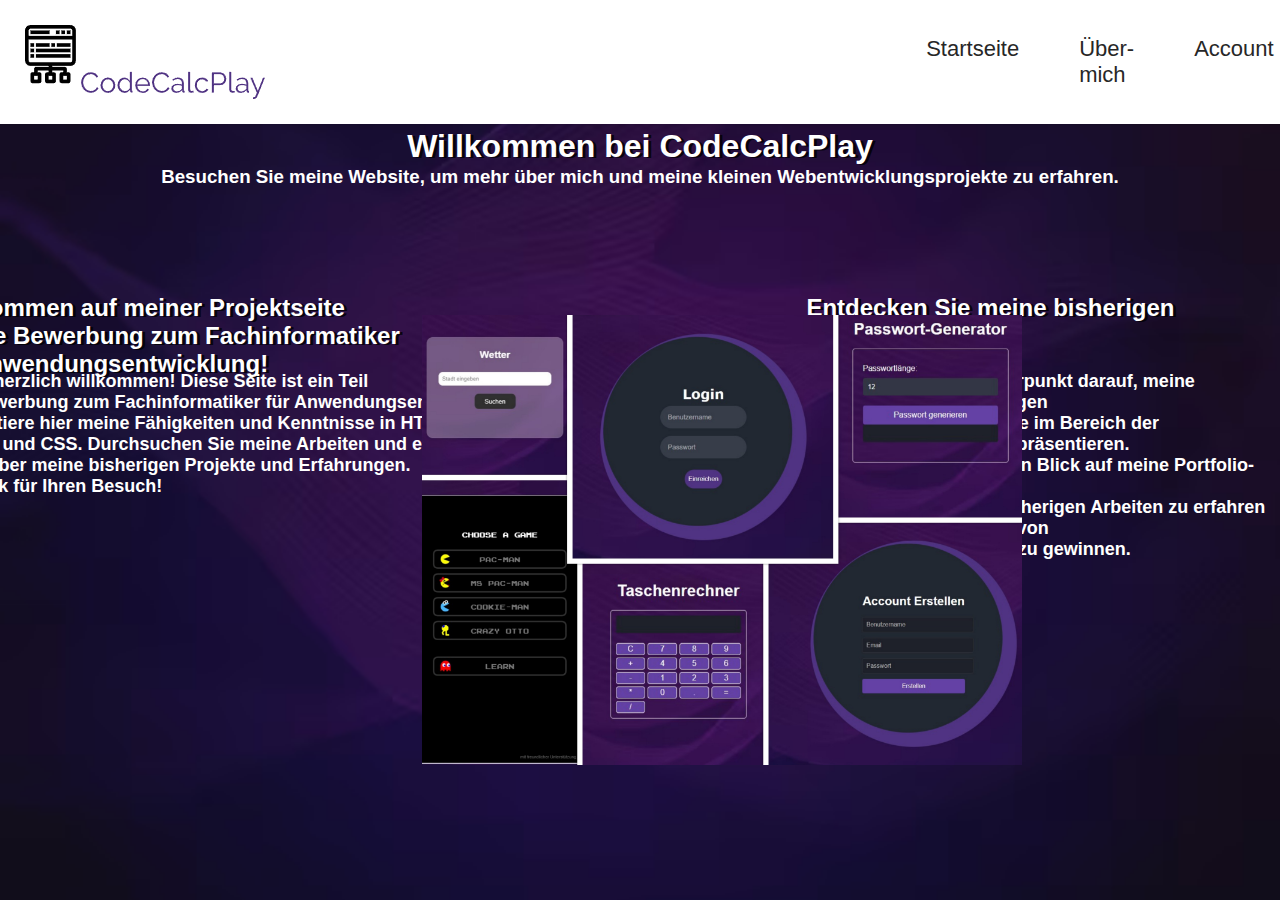
<file: index.html>
<!DOCTYPE html>
<html lang="en">
<head>
 <meta charset="UTF-8">
 <meta name="viewport" content="width=device-width, initial-scale=1.0">
 <title>Startseite</title>
 <link rel="stylesheet" href="styles.css">
 <link rel="stylesheet" href="index.css">
</head>
<body> 
    <h1 style="margin-top: 10%;" class="text-container">
        Willkommen bei CodeCalcPlay
    </h1>
    <h2 style="margin-top: 23%;" class="left-container">
        <p>
        Willkommen auf meiner Projektseite <br>
        für die Bewerbung zum Fachinformatiker <br>
        für Anwendungsentwicklung! <br>
        </p>
    </h2>
    <h3 style="margin-top: 13%;" class="top-container">
        Besuchen Sie meine Website, um mehr über mich und meine kleinen Webentwicklungsprojekte zu erfahren.
    </h3>
    <h4 style="margin-top: 29%;" class="left-container2">
        <p>
        Hallo und herzlich willkommen! Diese Seite ist ein Teil <br>
        meiner Bewerbung zum Fachinformatiker für Anwendungsentwicklung. <br>
        Ich präsentiere hier meine Fähigkeiten und Kenntnisse in HTML, <br> 
        JavaScript und CSS. Durchsuchen Sie meine Arbeiten und erfahren <br>
        Sie mehr über meine bisherigen Projekte und Erfahrungen. <br>

        Vielen Dank für Ihren Besuch!
        </p>
    </h4>
    <h5 style="margin-top: 23%;" class="right-container">
        <p>
        Entdecken Sie meine bisherigen Erfahrungen und  <br>
        privaten Projekte
        </p>
    </h5>
    <h6 style="margin-top: 29%;" class="right-container2">
        <p>
        Hier liegt der Schwerpunkt darauf, meine bisherigen Erfahrungen <br>
        und privaten Projekte im Bereich der Webentwicklung zu präsentieren. <br>
        Ich lade Sie ein, einen Blick auf meine Portfolio-Seite zu werfen, um <br>
        mehr über meine bisherigen Arbeiten zu erfahren und einen Eindruck von <br>
        meinen Fähigkeiten zu gewinnen. 
        </p>
    </h6>
    <img class="body-image" src="collage (2).jpg">
    <header class="top-header">    
        <nav class="navigation_bar">
        <div class="nav_logo"></div>
        <img src="logo.png" class="nav_logo logo_top_left">
        <a href="#" class="toggle-button">
            <span class="bar"></span>
            <span class="bar"></span>
            <span class="bar"></span>
        </a>
        <div class="list-container">
            <ul>
                <li><a href="index.html">Startseite</a></li>
                <li><a href="#">Über-mich</a>
                    <ul>
                        <li><a href="bildungsweg.html">Bildungsweg</a></li>
                        <li><a href="erfahrungen.html">Erfahrungen</a></li>
                    </ul>
                </li>
                <li><a href="#">Account</a>
                    <ul>
                        <li><a href="account-erstellen.html">Account-Erstellen</a></li>
                        <li><a href="login.html">Login</a></li>
                    </ul>
                </li>
                <li><a href="#">Tools</a>
                    <ul>
                        <li><a href="passowort-generator.html">Passwort-Generator</a></li>
                        <li><a href="taschenrechner.html">Taschenrechner</a></li>
                    </ul>
                </li>
                <li><a href="#">Extras</a>
                    <ul>
                        <li><a href="mini-game.html">Mini-Game</a></li>
                        <li><a href="wetter.html">Wetter</a></li>
                        <li><a href="krypto.html">Krypto Kurse</a></li>
                        <li><a href="impressum.html">Impressum</a></li>
                    </ul>
                </li>
            </ul>
        </div>
    </nav>        
    </header>
</body>
</html>
</file>
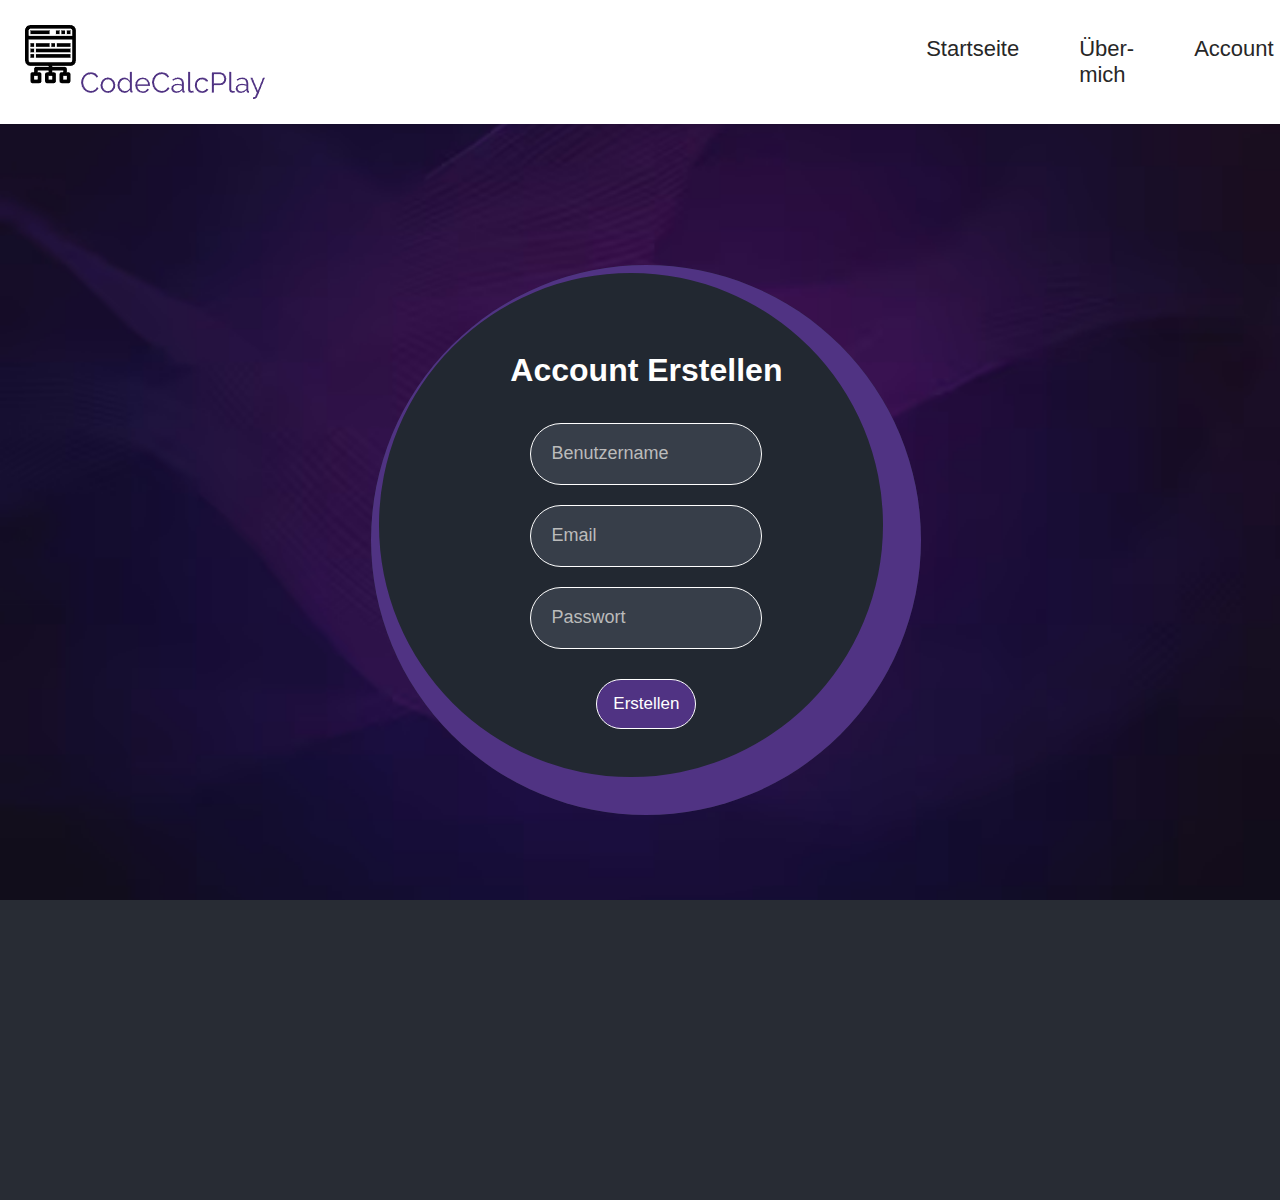
<file: account-erstellen.html>
<!DOCTYPE html>
<html lang="en">
<head>
    <meta charset="UTF-8">
    <meta name="viewport" content="width=device-width, initial-scale=1.0">
    <title>Account-Erstellen</title>
    <link rel="stylesheet" href="styles.css">
    <link rel="stylesheet" href="account-erstellen.css">
    <script type="text/javascript" src="script.js" defer></script>
</head>
<body>
    <header class="top-header">    
        <nav class="navigation_bar">
        <div class="nav_logo"></div>
        <img src="logo.png" class="nav_logo logo_top_left">
        <a href="#" class="toggle-button">
            <span class="bar"></span>
            <span class="bar"></span>
            <span class="bar"></span>
        </a>
        <div class="list-container">
            <ul>
                <li><a href="index.html">Startseite</a></li>
                <li><a href="#">Über-mich</a>
                    <ul>
                      <li><a href="bildungsweg.html">Bildungsweg</a></li>
                      <li><a href="erfahrungen.html">Erfahrungen</a></li>
                    </ul>
                </li>
                <li><a href="#">Account</a>
                    <ul>
                        <li><a href="account-erstellen.html">Account-Erstellen</a></li>
                        <li><a href="login.html">Login</a></li>
                    </ul>
                </li>
                <li><a href="#">Tools</a>
                  <ul>
                      <li><a href="passowort-generator.html">Passwort-Generator</a></li>
                      <li><a href="taschenrechner.html">Taschenrechner</a></li>
                  </ul>
              </li>
                <li><a href="#">Extras</a>
                  <ul>
                      <li><a href="mini-game.html">Mini-Game</a></li>
                      <li><a href="wetter.html">Wetter</a></li>
                      <li><a href="krypto.html">Krypto Kurse</a></li>
                      <li><a href="impressum.html">Impressum</a></li>
                  </ul>
              </li>
            </ul>
        </div>
    </nav>        
    </header>
    <form>
        <div class="input_container" style="text-align: center;"> 
          <h1>Account Erstellen</h1>
          <ul>
                <li><input type="text" class="textbox" placeholder="Benutzername"/></li>
                <li><input type="text" class="textbox" placeholder="Email"/></li>
                <li><input type="password" class="textbox" placeholder="Passwort"/></li>
                <li><button>Erstellen</button> </li>
          </ul>
        </div>
    </form> 
</body>
</html>
</file>
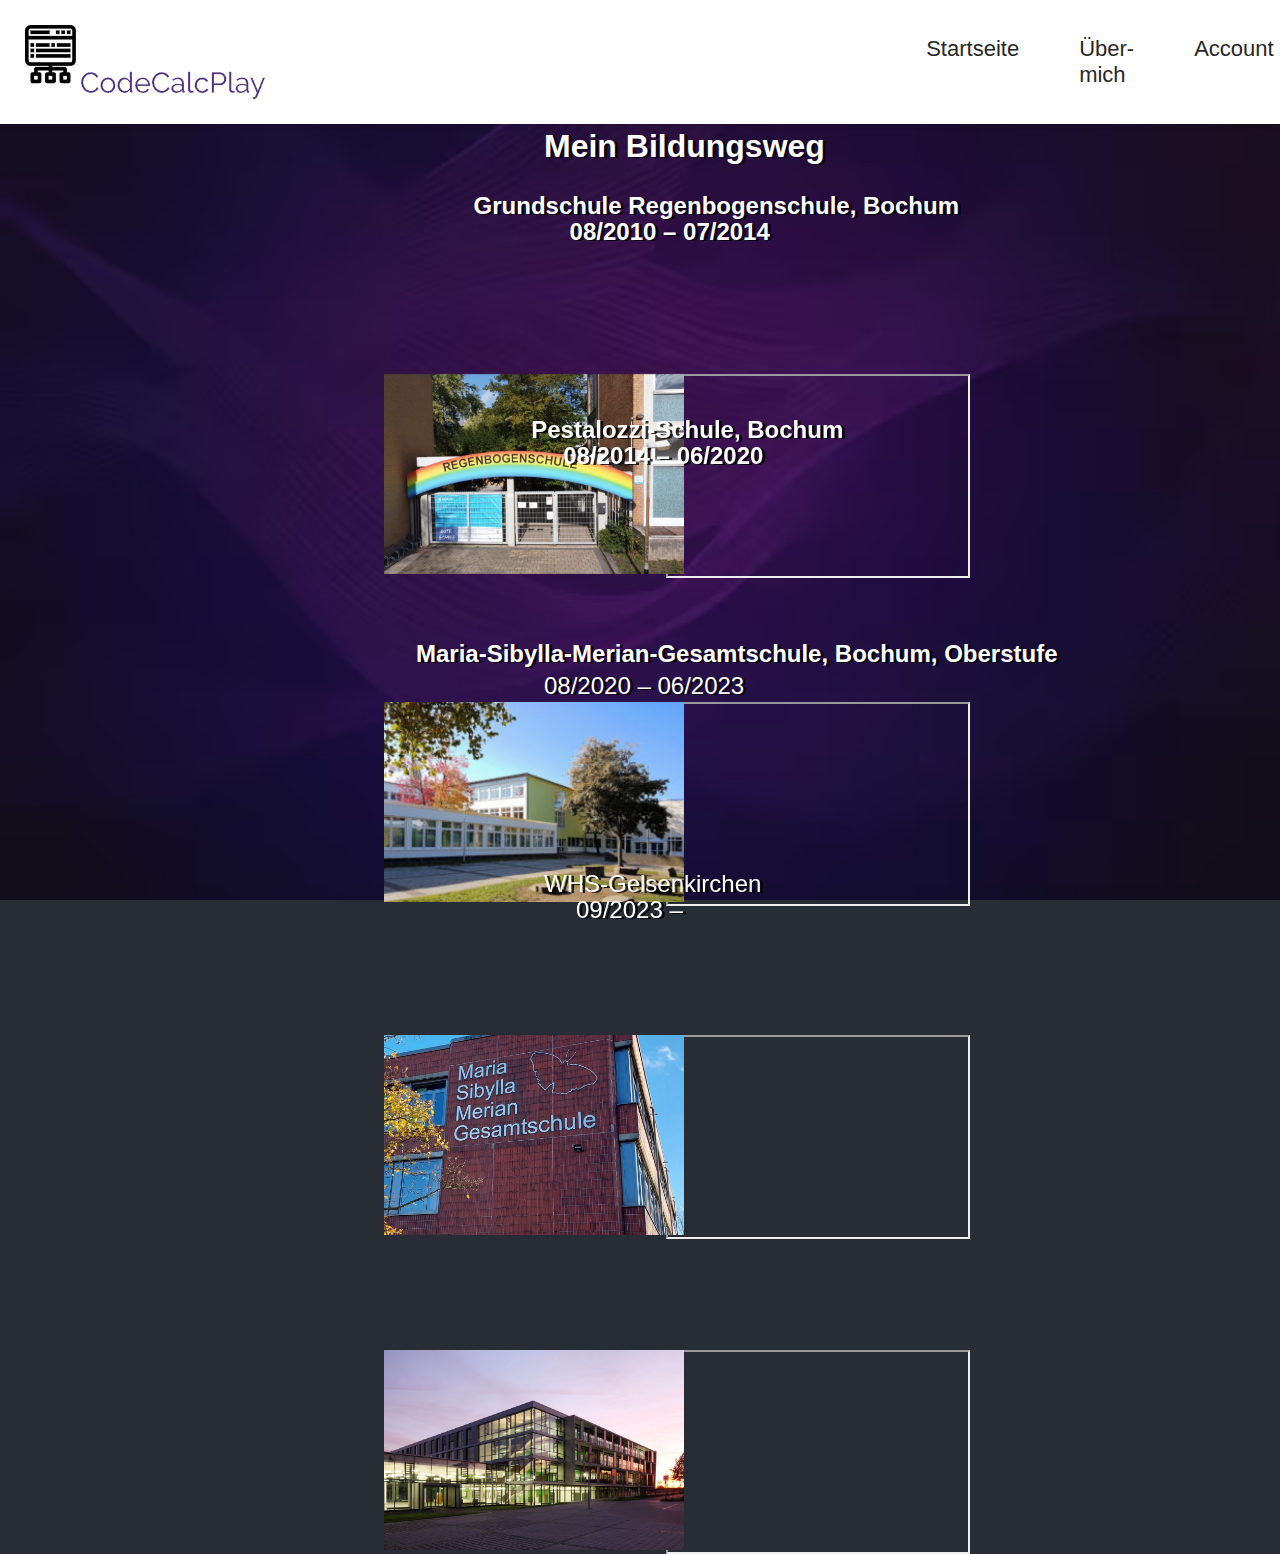
<file: bildungsweg.html>
<!DOCTYPE html>
<html lang="en">
<head>
 <meta charset="UTF-8">
 <meta name="viewport" content="width=device-width, initial-scale=1.0">
 <title>Bildungsweg</title>
 <link rel="stylesheet" href="styles.css">
 <link rel="stylesheet" href="bildungsweg.css">
</head>
<body>
    <h1 style="margin-top: 10%;" class="text-container">
        Mein Bildungsweg
    </h1>
    <h2 style="margin-top: 15%;" class="text-container2">
        Grundschule Regenbogenschule, Bochum
    </h2>
    <h3 style="margin-top: 17%;" class="text-container3">
        08/2010 – 07/2014 
    </h3>
    <iframe class="iframe"
    height="200"
    width="300"
    src="https://www.google.com/maps/embed?pb=!1m18!1m12!1m3!1d2486.236614395568!2d7.140528876897184!3d51.453812014616396!2m3!1f0!2f0!3f0!3m2!1i1024!2i768!4f13.1!3m3!1m2!1s0x47b8de105c78e3c1%3A0x7874953c44a1b5c4!2sRegenbogenschule%20-%20St%C3%A4dtische%20Gemeinschaftsgrundschule!5e0!3m2!1sde!2sde!4v1713867579046!5m2!1sde!2sde">
    </iframe>
    <img class="body-image" src="DJI_0017-Kopie-min-1-1024x576.jpeg">
    <h4 style="margin-top: 32.5%;" class="text-container4">
        Pestalozzi-Schule, Bochum
    </h4>
    <h5 style="margin-top: 34.5%;" class="text-container5">
        08/2014 – 06/2020
    </h5>
    <iframe class="iframe2"
    height="200"
    width="300"
    src="https://www.google.com/maps/embed?pb=!1m18!1m12!1m3!1d2484.952460293763!2d7.1470478768983305!3d51.477386912895064!2m3!1f0!2f0!3f0!3m2!1i1024!2i768!4f13.1!3m3!1m2!1s0x47b8e0bae697e1e5%3A0x5ff048647c0b6e6c!2sPestalozzi-Schule!5e0!3m2!1sde!2sde!4v1713869250079!5m2!1sde!2sde">
    </iframe>
    <img class="body-image2" src="Schulhof_Nord-300x193.jpg">
    <h6 style="margin-top: 50%;" class="text-container6">
        Maria-Sibylla-Merian-Gesamtschule, Bochum, Oberstufe
    </h6>
    <h7 style="margin-top: 52.5%;" class="text-container7">
        08/2020 – 06/2023
    </h7>
    <iframe class="iframe3"
    height="200"
    width="300"
    src="https://www.google.com/maps/embed?pb=!1m18!1m12!1m3!1d4970.661025265213!2d7.147336076897963!3d51.47044731340185!2m3!1f0!2f0!3f0!3m2!1i1024!2i768!4f13.1!3m3!1m2!1s0x47b8e0a6a2df2a1f%3A0xa9e735e58a21006d!2sMaria-Sibylla-Merian-Gesamtschule!5e0!3m2!1sde!2sde!4v1713870305637!5m2!1sde!2sde">
    </iframe>
    <img class="body-image3" src="cropped-cropped-20221123_Gebaeude_MSM_Logo_mit_Baum-scaled-2.jpg">
    <h8 style="margin-top: 68%;" class="text-container8">
        WHS-Gelsenkirchen
    </h8>
    <h9 style="margin-top: 70%;" class="text-container9">
        09/2023 –
    </h9>
    <iframe class="iframe4"
    height="200"
    width="300"
    src="https://www.google.com/maps/embed?pb=!1m18!1m12!1m3!1d4959.617868821487!2d7.0263583210284555!3d51.571736085792246!2m3!1f0!2f0!3f0!3m2!1i1024!2i768!4f13.1!3m3!1m2!1s0x47b8ef412198def7%3A0x18736afba1303e4e!2sWestf%C3%A4lische%20Hochschule!5e0!3m2!1sde!2sde!4v1713871591786!5m2!1sde!2sde">
    </iframe>
    <img class="body-image4" src="csm_WH-12-31-WHG_3e9232ea15.jpg">
    <header class="top-header">    
        <nav class="navigation_bar">
        <div class="nav_logo"></div>
        <img src="logo.png" class="nav_logo logo_top_left">
        <a href="#" class="toggle-button">
            <span class="bar"></span>
            <span class="bar"></span>
            <span class="bar"></span>
        </a>
        <div class="list-container">
            <ul>
                <li><a href="index.html">Startseite</a></li>
                <li><a href="#">Über-mich</a>
                    <ul>
                        <li><a href="bildungsweg.html">Bildungsweg</a></li>
                        <li><a href="erfahrungen.html">Erfahrungen</a></li>
                    </ul>
                </li>
                <li><a href="#">Account</a>
                    <ul>
                        <li><a href="account-erstellen.html">Account-Erstellen</a></li>
                        <li><a href="login.html">Login</a></li>
                    </ul>
                </li>
                <li><a href="#">Tools</a>
                    <ul>
                        <li><a href="passowort-generator.html">Passwort-Generator</a></li>
                        <li><a href="taschenrechner.html">Taschenrechner</a></li>
                    </ul>
                </li>
                <li><a href="#">Extras</a>
                    <ul>
                        <li><a href="mini-game.html">Mini-Game</a></li>
                        <li><a href="wetter.html">Wetter</a></li>
                        <li><a href="krypto.html">Krypto Kurse</a></li>
                        <li><a href="impressum.html">Impressum</a></li>
                    </ul>
                </li>
            </ul>
        </div>
    </nav>        
    </header>
</body>
</html>
</file>
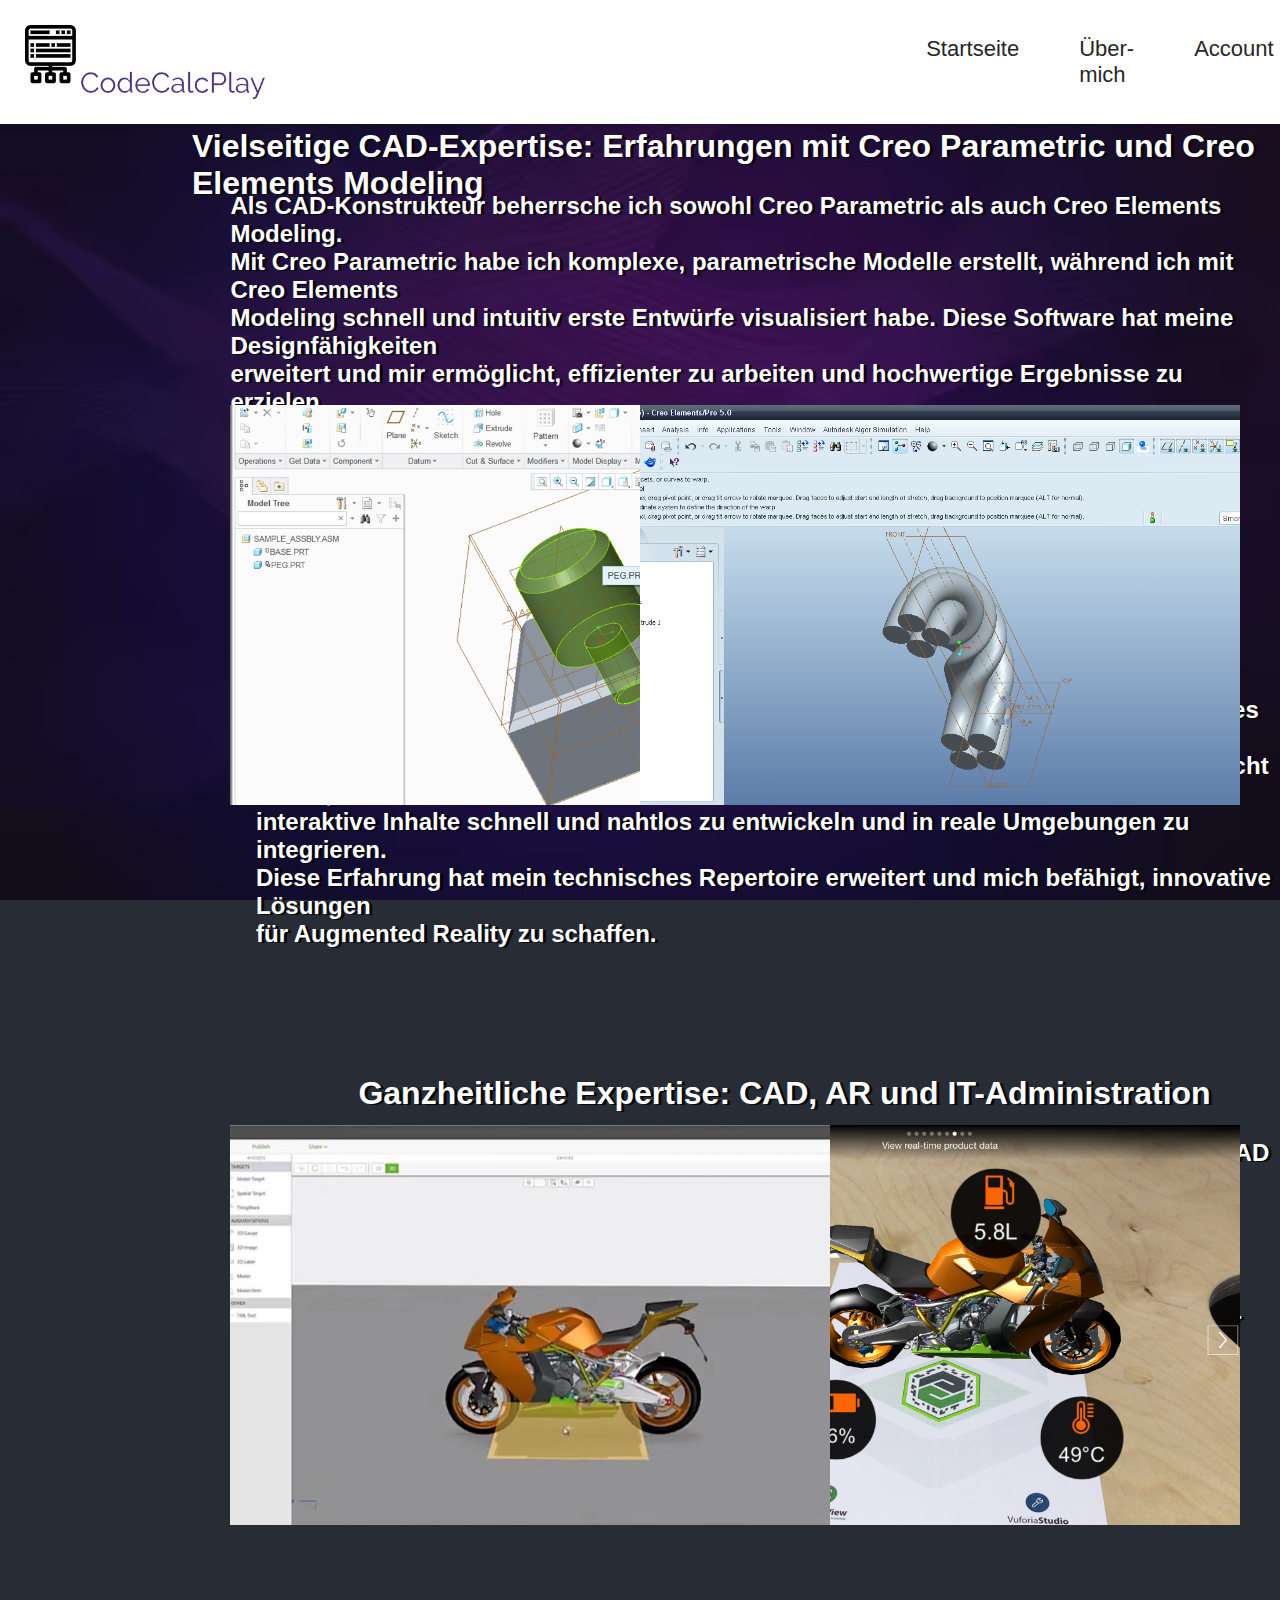
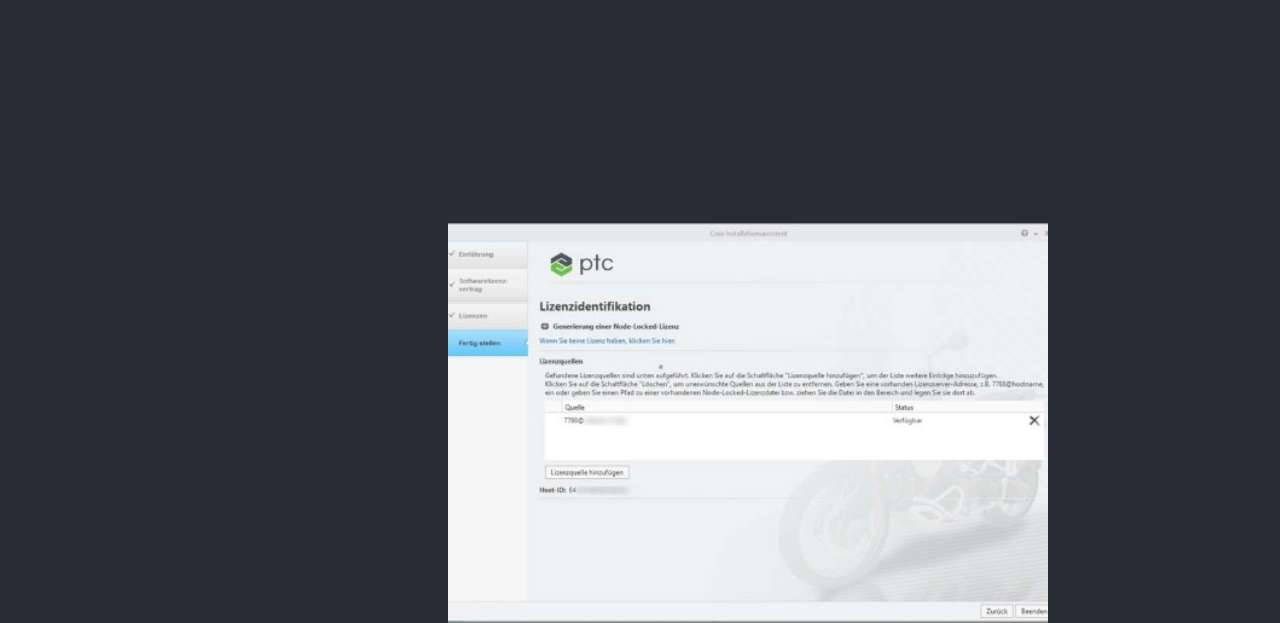
<file: erfahrungen.html>
<!DOCTYPE html>
<html lang="en">
<head>
 <meta charset="UTF-8">
 <meta name="viewport" content="width=device-width, initial-scale=1.0">
 <title>Erfahrungen</title>
 <link rel="stylesheet" href="styles.css">
 <link rel="stylesheet" href="erfahrungen.css">
</head>
<body>
    <h1 style="margin-top: 10%;" class="text-container">
        Vielseitige CAD-Expertise: Erfahrungen mit Creo Parametric und Creo Elements Modeling
    </h1>
    <h2 style="margin-top: 15%;" class="text-container2">
        <p>
        Als CAD-Konstrukteur beherrsche ich sowohl Creo Parametric als auch Creo Elements Modeling. <br>
        Mit Creo Parametric habe ich komplexe, parametrische Modelle erstellt, während ich mit Creo Elements <br>
        Modeling schnell und intuitiv erste Entwürfe visualisiert habe. Diese Software hat meine Designfähigkeiten <br>
        erweitert und mir ermöglicht, effizienter zu arbeiten und hochwertige Ergebnisse zu erzielen. <br>
        </p>
    </h2>
    <h3 style="margin-top: 45%;" class="text-container3">
        AR-Entwicklung leicht gemacht: Erfahrungen mit Vuforia Studio
    </h3>
    <h4 style="margin-top: 50%;" class="text-container4">
        <p>
        Zusätzlich zu meinen CAD-Fähigkeiten habe ich auch Erfahrung mit Vuforia Studio gesammelt. <br>
        Mit dieser Plattform kann ich durch Drag-and-Drop-Programmierung und gelegentliches JavaScript <br>
        beeindruckende AR-Anwendungen erstellen. Die intuitive Benutzeroberfläche ermöglicht es mir, <br>
        interaktive Inhalte schnell und nahtlos zu entwickeln und in reale Umgebungen zu integrieren. <br>
        Diese Erfahrung hat mein technisches Repertoire erweitert und mich befähigt, innovative Lösungen <br>
        für Augmented Reality zu schaffen.
        </p>
    </h4>
    <h5 style="margin-top: 84%;" class="text-container5">
        Ganzheitliche Expertise: CAD, AR und IT-Administration
    </h5>
    <h6 style="margin-top: 89%;" class="text-container6">
        <p>
        Durch meine Einbindung in diverse Projekte konnte ich nicht nur meine Kenntnisse in CAD und AR vertiefen, <br>
        sondern auch mein Wissen in JavaScript, Java und HTML erweitern. Zudem habe ich Aufgaben aus dem Bereich <br>
        des Fachinformatikers für Systemintegration übernommen, wie beispielsweise Lizenzaustausche und andere <br>
        Administrationsaufgaben. Diese Erfahrungen haben meine Fähigkeiten erweitert und mir ermöglicht, komplexe <br>
        IT-Herausforderungen erfolgreich zu bewältigen.
        </p>
    </h6>
    <img class="body-image4" src="thingworx-thingmark-screenshot.jpg">
    <img class="body-image3" src="Screenshot 2024-04-23 181944.jpg">
    <img class="body-image" src="Creo_Fig1.png">
    <img class="body-image2" src="original.png">
    <img class="body-image5" src="Screenshot 2024-04-23 182513.jpg">
    <header class="top-header">    
        <nav class="navigation_bar">
        <div class="nav_logo"></div>
        <img src="logo.png" class="nav_logo logo_top_left">
        <a href="#" class="toggle-button">
            <span class="bar"></span>
            <span class="bar"></span>
            <span class="bar"></span>
        </a>
        <div class="list-container">
            <ul>
                <li><a href="index.html">Startseite</a></li>
                <li><a href="#">Über-mich</a>
                    <ul>
                        <li><a href="bildungsweg.html">Bildungsweg</a></li>
                        <li><a href="erfahrungen.html">Erfahrungen</a></li>
                    </ul>
                </li>
                <li><a href="#">Account</a>
                    <ul>
                        <li><a href="account-erstellen.html">Account-Erstellen</a></li>
                        <li><a href="login.html">Login</a></li>
                    </ul>
                </li>
                <li><a href="#">Tools</a>
                    <ul>
                        <li><a href="passowort-generator.html">Passwort-Generator</a></li>
                        <li><a href="taschenrechner.html">Taschenrechner</a></li>
                    </ul>
                </li>
                <li><a href="#">Extras</a>
                    <ul>
                        <li><a href="mini-game.html">Mini-Game</a></li>
                        <li><a href="wetter.html">Wetter</a></li>
                        <li><a href="krypto.html">Krypto Kurse</a></li>
                        <li><a href="impressum.html">Impressum</a></li>
                    </ul>
                </li>
            </ul>
        </div>
    </nav>        
    </header>
</body>
</html>
</file>
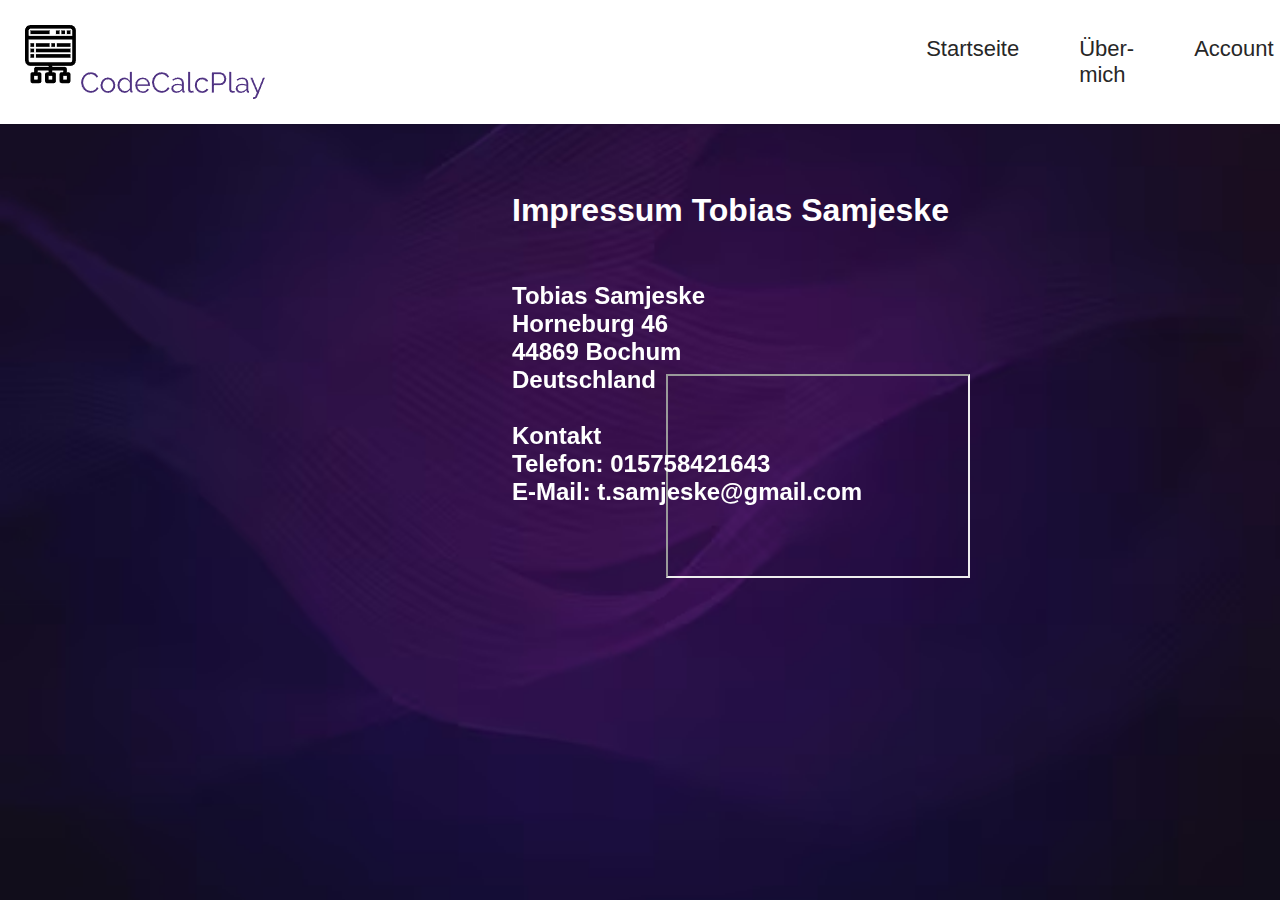
<file: impressum.html>
<!DOCTYPE html>
<html lang="en">
<head>
    <meta charset="UTF-8">
    <meta name="viewport" content="width=device-width, initial-scale=1.0">
    <title>Impressum</title>
    <link rel="stylesheet" href="styles.css">
    <link rel="stylesheet" href="impressum.css">
</head>
<body>
    <iframe class="iframe"
    height="200"
    width="300"
    src="https://www.google.com/maps/embed?pb=!1m18!1m12!1m3!1d2486.0392107527205!2d7.147527176897394!3d51.45743651435172!2m3!1f0!2f0!3f0!3m2!1i1024!2i768!4f13.1!3m3!1m2!1s0x47b8de199f5ec265%3A0xba191610ecb8f05f!2sHorneburg%2046%2C%2044869%20Bochum!5e0!3m2!1sde!2sde!4v1713805827033!5m2!1sde!2sde">
    </iframe>
    <h1 style="margin-top: 15%;" class="title">
        Impressum Tobias Samjeske
    </h1>
    <h2 style="margin-top: 22%;" class="title2">
        <p>
            Tobias Samjeske <br>
            Horneburg 46 <br>
            44869 Bochum <br>
            Deutschland <br>
        </p>
    </h2>
    <h3 style="margin-top: 33%;" class="title3">
        <p>
            Kontakt <br>
            Telefon: 015758421643 <br>
            E-Mail: t.samjeske@gmail.com <br>
        </p>
    </h3>
    <header class="top-header">    
        <nav class="navigation_bar">
        <div class="nav_logo"></div>
        <img src="logo.png" class="nav_logo logo_top_left">
        <a href="#" class="toggle-button">
            <span class="bar"></span>
            <span class="bar"></span>
            <span class="bar"></span>
        </a>
        <div class="list-container">
            <ul>
                <li><a href="index.html">Startseite</a></li>
                <li><a href="#">Über-mich</a>
                    <ul>
                      <li><a href="bildungsweg.html">Bildungsweg</a></li>
                      <li><a href="erfahrungen.html">Erfahrungen</a></li>
                    </ul>
                </li>
                <li><a href="#">Account</a>
                    <ul>
                        <li><a href="account-erstellen.html">Account-Erstellen</a></li>
                        <li><a href="login.html">Login</a></li>
                    </ul>
                </li>
                <li><a href="#">Tools</a>
                  <ul>
                      <li><a href="passowort-generator.html">Passwort-Generator</a></li>
                      <li><a href="taschenrechner.html">Taschenrechner</a></li>
                  </ul>
              </li>
                <li><a href="#">Extras</a>
                  <ul>
                      <li><a href="mini-game.html">Mini-Game</a></li>
                      <li><a href="wetter.html">Wetter</a></li>
                      <li><a href="krypto.html">Krypto Kurse</a></li>
                      <li><a href="impressum.html">Impressum</a></li>
                  </ul>
              </li>
            </ul>
        </div>
    </nav>        
    </header>
</body>
</html>
</file>
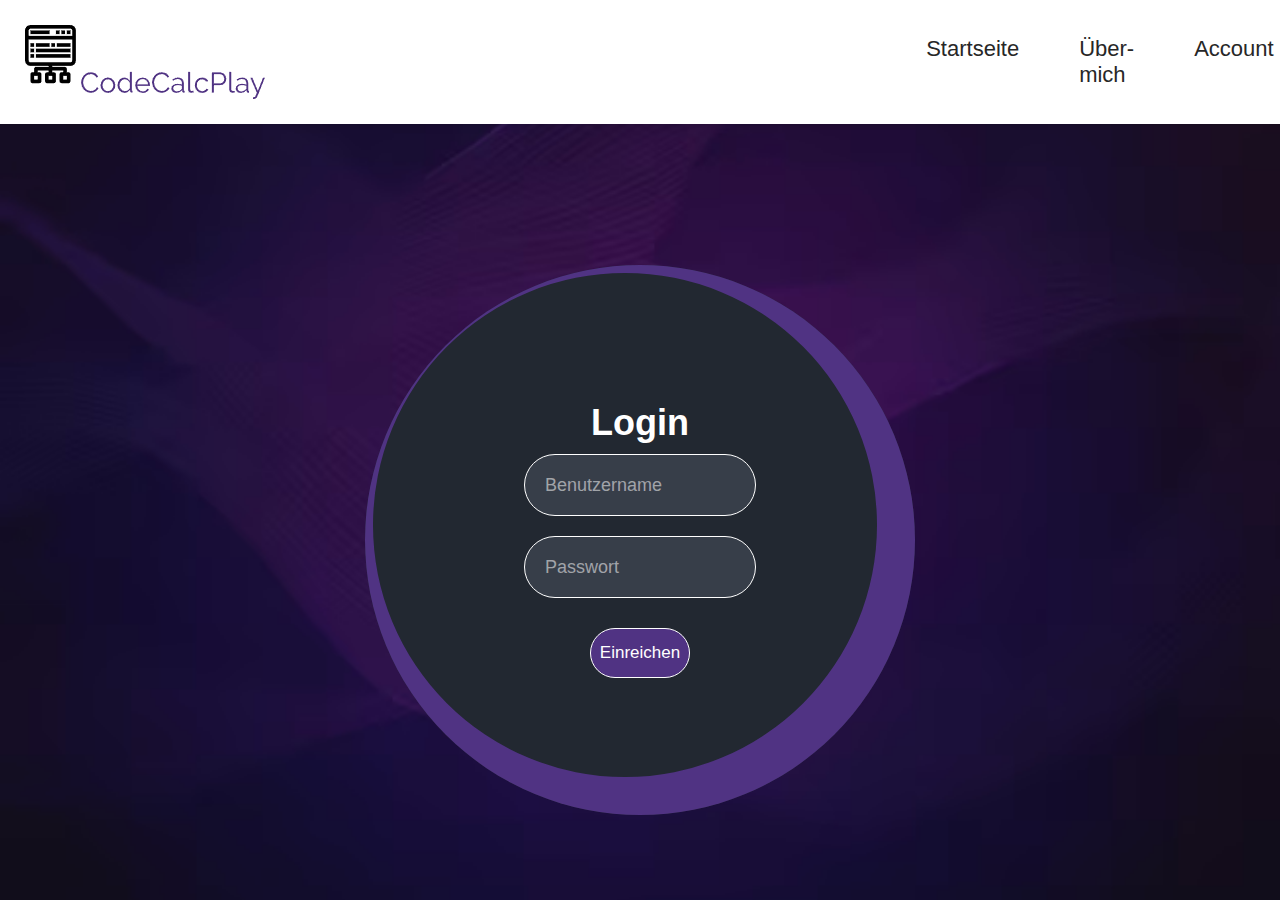
<file: login.html>
<!DOCTYPE html>
<html lang="en">
<head>
    <meta charset="UTF-8">
    <meta name="viewport" content="width=device-width, initial-scale=1.0">
    <title>Login</title>
    <link rel="stylesheet" href="styles_login.css">
    <link rel="stylesheet" href="styles.css">
    <script type="text/javascript" src="script_Login.js" defer></script>
</head>
<body>
    <header class="top-header">    
        <nav class="navigation_bar">
        <div class="nav_logo"></div>
        <img src="logo.png" class="nav_logo logo_top_left">
        <a href="#" class="toggle-button">
            <span class="bar"></span>
            <span class="bar"></span>
            <span class="bar"></span>
        </a>
        <div class="list-container">
            <ul>
                <li><a href="index.html">Startseite</a></li>
                <li><a href="#">Über-mich</a>
                    <ul>
                        <li><a href="bildungsweg.html">Bildungsweg</a></li>
                        <li><a href="erfahrungen.html">Erfahrungen</a></li>
                    </ul>
                </li>
                <li><a href="#">Account</a>
                    <ul>
                        <li><a href="account-erstellen.html">Account-Erstellen</a></li>
                        <li><a href="login.html">Login</a></li>
                    </ul>
                </li>
                <li><a href="#">Tools</a>
                    <ul>
                        <li><a href="passowort-generator.html">Passwort-Generator</a></li>
                        <li><a href="taschenrechner.html">Taschenrechner</a></li>
                    </ul>
                </li>
                <li><a href="#">Extras</a>
                    <ul>
                        <li><a href="mini-game.html">Mini-Game</a></li>
                        <li><a href="wetter.html">Wetter</a></li>
                        <li><a href="krypto.html">Krypto Kurse</a></li>
                        <li><a href="impressum.html">Impressum</a></li>
                    </ul>
                </li>
            </ul>
        </div>
    </nav>        
    </header>
    <form id="form" autocomplete="off">
        <h1>Login</h1>
        <input id="Benutzername_input" type="Benutzername" placeholder="Benutzername" > 
        <input id="password_input" type="password" placeholder="Passwort" >       
        <div id="message-container"></div>
        <button>Einreichen</button>
    </form>
</body>
</html>
</file>
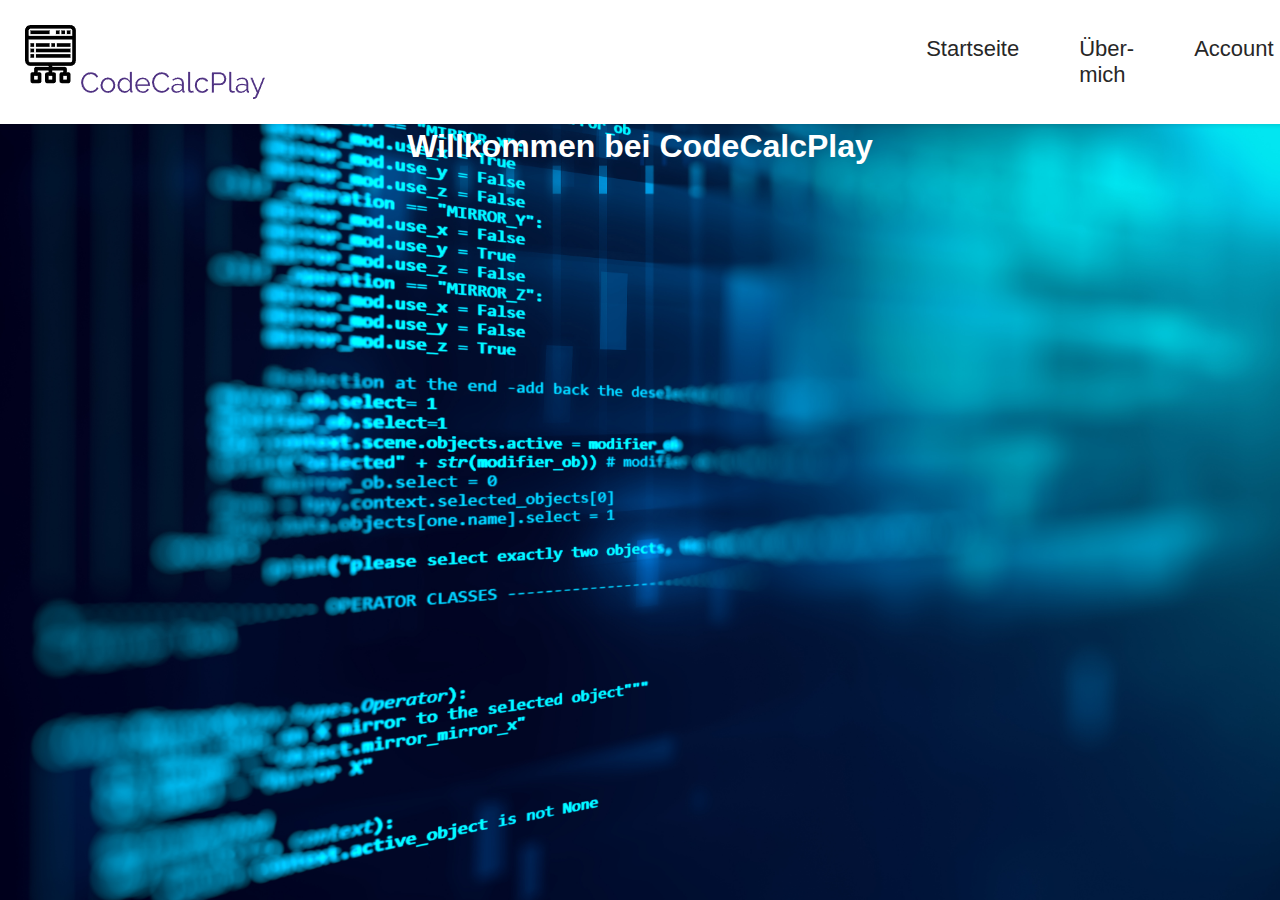
<file: startseite.html>
<!DOCTYPE html>
<html lang="en">
<head>
 <meta charset="UTF-8">
 <meta name="viewport" content="width=device-width, initial-scale=1.0">
 <title>Startseite</title>
 <link rel="stylesheet" href="styles.css">
 <script type="text/javascript" src="script.js" defer></script>
 <style>
    body {
    font-family: 'Arial', sans-serif;
    background-color: #282c34; 
    color: #ffffff; 
    margin: 0;
    display: flex;
    flex-direction: column;
    align-items: center;
    height: 100vh;
    }
    h1 {
    margin-bottom: 20px;
    }
    label {
    display: block;
    margin: 10px 0;
    }
    input[type="number"],
    input[type="text"] {
    padding: 10px;
    margin-bottom: 20px;
    border: none; 
    border-radius: 4px;
    background-color: #333645; 
    color: #ffffff; 
    width: 250px; 
    }
    input[type="text"][readonly] {
    background-color: #1e2129; 
    cursor: not-allowed;
    }
    button {
    padding: 10px 20px;
    background-color: #6441a5;
    border: none;
    border-radius: 4px;
    color: white;
    cursor: pointer;
    font-size: 16px;
    transition: background-color 0.3s ease;
    width: 274px; 
    }
    button:hover {
    background-color: #503383; 
    }   
      .top-header {
      position: absolute;
      top: 0;
      left: 0;
      right: 0;
      background-color: #333645;
    }
    .nav_logo{
    color: #272727;
    }
   .navigation_bar{
        margin-left: -40px !important;
    } 
    .header-image{
    height:100vh;
    width: 100%;
    object-fit: cover;
    }
    .text-container{
    position: absolute;
    }
 </style>
</head>
<body>
    <img class="header-image" src="tech-image.jpg">
    <h1 style="margin-top: 10%;" class="text-container">
        Willkommen bei CodeCalcPlay
    </h1>
    <header class="top-header">    
        <nav class="navigation_bar">
        <div class="nav_logo"></div>
        <img src="logo.png" class="nav_logo logo_top_left">
        <a href="#" class="toggle-button">
            <span class="bar"></span>
            <span class="bar"></span>
            <span class="bar"></span>
        </a>
        <div class="list-container">
            <ul>
                <li><a href="index.html">Startseite</a></li>
                <li><a href="#">Über-mich</a>
                    <ul>
                        <li><a href="bildungsweg.html">Bildungsweg</a></li>
                        <li><a href="erfahrungen.html">Erfahrungen</a></li>
                    </ul>
                </li>
                <li><a href="#">Account</a>
                    <ul>
                        <li><a href="account-erstellen.html">Account-Erstellen</a></li>
                        <li><a href="login.html">Login</a></li>
                    </ul>
                </li>
                <li><a href="#">Tools</a>
                    <ul>
                        <li><a href="passowort-generator.html">Passwort-Generator</a></li>
                        <li><a href="taschenrechner.html">Taschenrechner</a></li>
                    </ul>
                </li>
                <li><a href="#">Extras</a>
                    <ul>
                        <li><a href="mini-game.html">Mini-Game</a></li>
                        <li><a href="wetter.html">Wetter</a></li>
                        <li><a href="krypto.html">Krypto Kurse</a></li>
                        <li><a href="impressum.html">Impressum</a></li>
                    </ul>
                </li>
            </ul>
        </div>
    </nav>        
    </header>
</body>
</html>
</file>
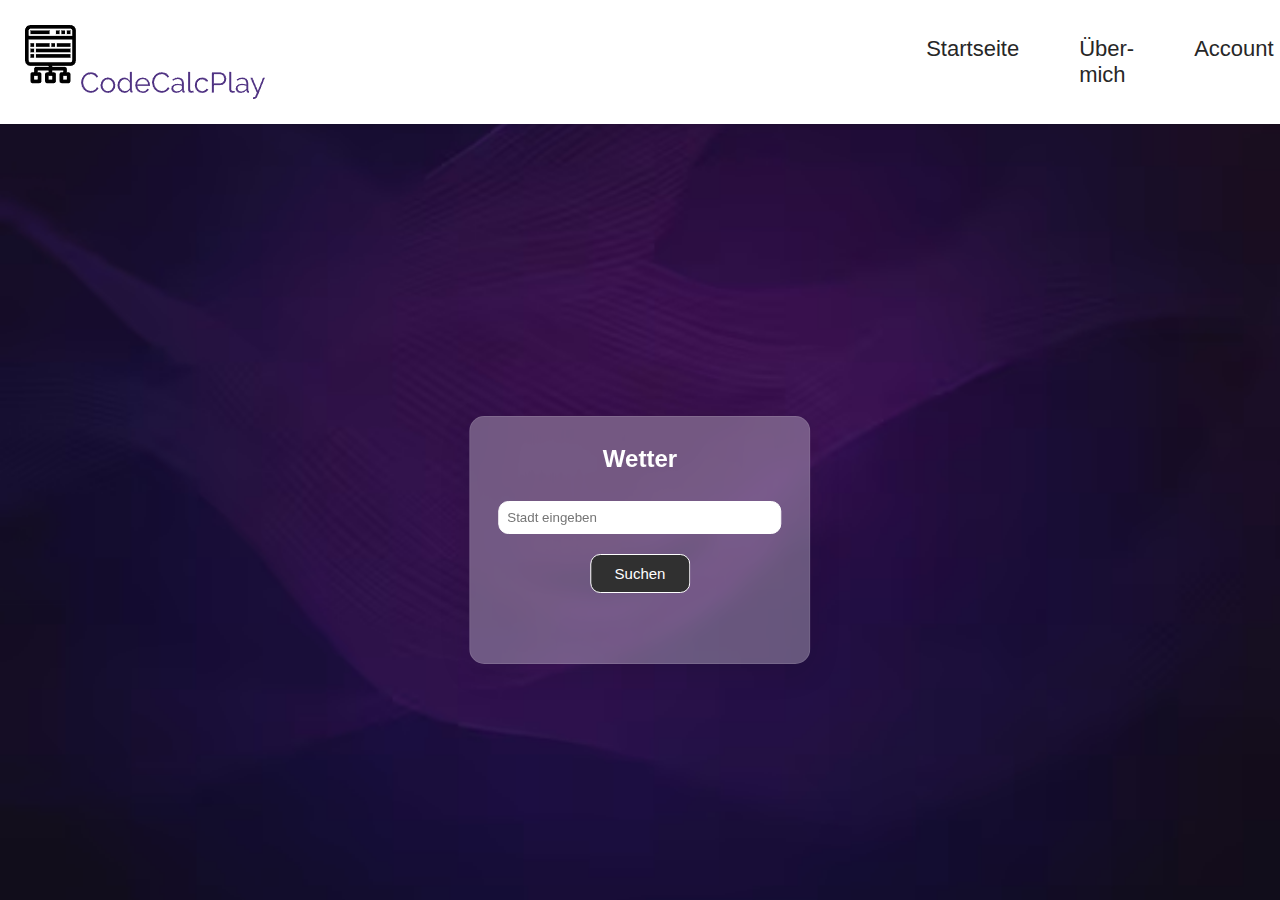
<file: wetter.html>
<!DOCTYPE html>
<html lang="de">
    <style>
.navigation_bar{
        margin-left: -40px !important;
}
body {
margin: 0;
padding: 0;
background-image: url("abstrakte-hintergrunddesignbilder-hintergrundbild-von-ai-generiert_643360-179733.avif");
background-size: cover;
background-position: center;
background-attachment: fixed;
}
    </style>
<head>
    <meta charset="UTF-8">
    <meta http-equiv="X-UA-Compatible" content="IE=edge">
    <meta name="viewport" content="width=device-width, initial-scale=1.0">
    <title>Wetter</title>
    <link rel="stylesheet" href="styles.css">
    <script type="text/javascript" src="script.js" defer></script>
    <link rel="stylesheet" href="https://cdnjs.cloudflare.com/ajax/libs/font-awesome/6.2.0/css/all.min.css">
    <link rel="stylesheet" href="wetter_styles.css">
</head>
<body>
    <nav class="navigation_bar">
        <div class="nav_logo"></div>
        <img src="logo.png" class="nav_logo logo_top_left">
        <a href="#" class="toggle-button">
            <span class="bar"></span>
            <span class="bar"></span>
            <span class="bar"></span>
        </a>
        <div class="list-container">
            <ul>
                <li><a href="index.html">Startseite</a></li>
                <li><a href="#">Über-mich</a>
                    <ul>
                        <li><a href="bildungsweg.html">Bildungsweg</a></li>
                        <li><a href="erfahrungen.html">Erfahrungen</a></li>
                    </ul>
                </li>
                <li><a href="#">Account</a>
                    <ul>
                        <li><a href="account-erstellen.html">Account-Erstellen</a></li>
                        <li><a href="login.html">Login</a></li>
                    </ul>
                </li>
                <li><a href="#">Tools</a>
                    <ul>
                        <li><a href="passowort-generator.html">Passwort-Generator</a></li>
                        <li><a href="taschenrechner.html">Taschenrechner</a></li>
                    </ul>
                </li>
                <li><a href="#">Extras</a>
                    <ul>
                        <li><a href="mini-game.html">Mini-Game</a></li>
                        <li><a href="wetter.html">Wetter</a></li>
                        <li><a href="krypto.html">Krypto Kurse</a></li>
                        <li><a href="impressum.html">Impressum</a></li>
                    </ul>
                </li>
            </ul>
        </div>
    </nav>
    <div id="weather-container">
        <h2>Wetter</h2>
        <input type="text" id="city" placeholder="Stadt eingeben">
        <button onclick="getWeather()">Suchen</button>

        <img id="weather-icon" alt="Weather Icon">

        <div id="temp-div"></div>

        <div id="weather-info"></div>

        <div id="hourly-forecast"></div>
    </div>
    <script src="./wetter_script.js"></script>
</body>
</html>
</file>
<file: styles.css>
*{
    margin: 0;
    padding: 0;
}
html{
    height: 100%;
}
body{
    height: 100%;
    background-color: #282c34;
}
nav{
    min-height: 80px;
    display: flex;
    align-items: center;
    background-color: white;
    box-shadow: 2px 2px 4px rgba(0,0,0,0.11);
}
.nav_logo{
    margin: 20px;
    font-size: 30px;
    font-family: sans-serif;
    font-style: italic;
}
nav ul{
    display: flex;
}
nav ul li{
    height: 100%;
    padding: 30px;
    list-style-type: none;
}
nav ul li:hover{
    border-bottom: 4px solid #503383;
}
nav ul li a{
    color: #272727;
    text-decoration: none;
    font-size: 22px;
    font-family: sans-serif;
}

.toggle-button{
    position: absolute;
    top: 25px;
    right: 25px;
    display: none;
    flex-direction: column;
    justify-content: space-between;
    width: 30px;
    height: 23px;
}

.toggle-button .bar{
    height: 4px;
    width: 100%;
    background-color: #272727;
    border-radius: 100px;
}

@media(max-width:750px){
    .list-container{
        display: none;
        width: 100%;
    }
    .toggle-button{
        display: flex;
    }
    nav{
        flex-direction: column;
        align-items: flex-start;
    }
    .list-container ul{
        flex-direction: column;
        width: 100%;
    }
    .list-container li{
        text-align: center;
    }

    .list-container.active{
        display: flex;
    }
} 
nav ul li ul{
    display: none;
    position: absolute;
    text-align: center;
    background-color: #503383;
    padding: 4px;
    border-radius: 0px 0px 12px 12px;
    transform: translateX(-35%)
}
nav ul li:hover ul{
    display: block;
}
nav ul li ul li a{
    color: white;
    padding: 8px 12px;
    border-radius: 10px;
}
nav ul li ul li a:hover{
    background-color: #6441a5;
}
.logo_top_left{
padding-right:46% !important;
}
</file>
<file: index.css>
body {
    font-family: 'Arial', sans-serif;
    background-color: #282c34; 
    color: #ffffff; 
    margin: 0;
    display: flex;
    flex-direction: column;
    align-items: center;
    height: 100vh;
}
h1 {
    margin-bottom: 20px;
}
label {
    display: block;
    margin: 10px 0;
}
input[type="number"],
input[type="text"] {
    padding: 10px;
    margin-bottom: 20px;
    border: none; 
    border-radius: 4px;
    background-color: #333645; 
    color: #ffffff; 
    width: 250px; 
}
    input[type="text"][readonly] {
    background-color: #1e2129; 
    cursor: not-allowed;
}
button {
    padding: 10px 20px;
    background-color: #6441a5;
    border: none;
    border-radius: 4px;
    color: white;
    cursor: pointer;
    font-size: 16px;
    transition: background-color 0.3s ease;
    width: 274px; 
}
    button:hover {
    background-color: #503383; 
}   
.top-header {
      position: absolute;
      top: 0;
      left: 0;
      right: 0;
      background-color: #333645;
}
.nav_logo{
    color: #272727;
}
.navigation_bar{
        margin-left: -40px !important;
}
.text-container{
    position: absolute;
    font-family: 'Arial', sans-serif;
    text-shadow: 3px 1px rgba(0,0,0,0.8);
}
.left-container{
    position: absolute;
    margin-left: -74%;
    font-size: x-large;
    font-family: 'Arial', sans-serif;
    text-shadow: 3px 1px rgba(0,0,0,0.8);
}
.top-container{
    position: absolute;
    font-family: 'Arial', sans-serif;
}
.left-container2{
    position: absolute;
    margin-left: -67%;
    font-size: large;
    font-family: 'Arial', sans-serif;
}
.right-container{
    position: absolute;
    margin-left: 63%;
    font-size: x-large;
    font-family: 'Arial', sans-serif;
    text-shadow: 3px 1px rgba(0,0,0,0.8);
    
}
.right-container2{
    position: absolute;
    margin-left: 66%;
    font-size: large;
    font-family: 'Arial', sans-serif;
}
.body-image{
    height:450px;
    width: 600px;
    object-fit: cover;
    position: absolute;
    top: 35%;
    left: 33%;
}
body {
  margin: 0;
  padding: 0;
  background-image: url("abstrakte-hintergrunddesignbilder-hintergrundbild-von-ai-generiert_643360-179733.avif");
  background-size: cover;
  background-position: center;
  background-attachment: fixed;
}
</file>
<file: account-erstellen.css>
body {
  font-family: 'Arial', sans-serif;
  background-color: #282c34;
  margin: 0;
  padding: 0;
  display: flex;
  height: 100vh;
} 
form {
  text-align: center !important;
  width: 300px;
  margin-left: 40%;
}
h1 {
  color: #ffffff;
  font-size: 2rem;
  margin-bottom: 1.5rem;
  }
ul {
  list-style: none;
  padding: 0;
  margin: 0;
}
.textbox {
  height: 60px;
  width: 190px;
  margin: 10px;
  padding: 0 20px;

  border: none;
  border-radius: 1000px;
  background-color: #373e49;
  color: white;
  font-size: 18px;
  border: 1px solid;

  transition: 0.3s;
}
::placeholder {
  color: #bbb;
}
.textbox:hover, .textbox:focus {
  border-color: #6441a5;
  outline: none;
  width: 220px;   
  background-color: #414857;   
  }   
.top-header {
  position: absolute;
  top: 0;
  left: 0;
  right: 0;
  background-color: #333645;
}
body {
  padding-top: 300px;
  margin: 0;
  background-image: url("abstrakte-hintergrunddesignbilder-hintergrundbild-von-ai-generiert_643360-179733.avif");
  background-size: cover;
  background-position: center;
  background-attachment: fixed;
}
button {
  height: 50px;
  width: 100px;
  margin-top: 20px;
  background-color: #503383;
  color: white;
  font-size: 17px;
  border: none;
  border-radius: 1000px;
  transition: 0.3s;
  border: 1px solid;
}
button:hover {
  width: 135px;
  border-color: #6441a5; 
}  
.navigation_bar{
  margin-left: -40px !important;

} 
form{
  height: 550px;
  width: 550px;

  background-color: #222831;
  box-shadow: -15px -15px 0px 23px inset #503383;

  position: absolute;
  top: 60%;
  left:10.5%;
  transform: translate(-50%,-50%);
    
  display: flex;
  flex-direction: column;
  align-items: center;
  justify-content: center;
  border-radius: 100%;
}
</file>
<file: bildungsweg.css>
.navigation_bar{
    margin-left: -40px !important;
}
body {
    margin: 0;
    padding: 0;
    background-image: url("abstrakte-hintergrunddesignbilder-hintergrundbild-von-ai-generiert_643360-179733.avif");
    background-size: cover;
    background-position: center;
    background-attachment: fixed;
}
.text-container{
    position: absolute;
    font-family: 'Arial', sans-serif;
    text-shadow: 3px 1px rgba(0,0,0,0.8);
    color: white;
    margin-left: 42.5%;
    font-size: xx-large;
}
.text-container2{
    position: absolute;
    font-family: 'Arial', sans-serif;
    text-shadow: 3px 1px rgba(0,0,0,0.8);
    color: white;
    margin-left: 37%;
    font-size: x-large;
}
.text-container3{
    position: absolute;
    font-family: 'Arial', sans-serif;
    text-shadow: 3px 1px rgba(0,0,0,0.8);
    color: white;
    margin-left: 44.5%;
    font-size: x-large;
}
.iframe{
    position: absolute;
    top: 41.5%;
    left: 52%;
}
.body-image{
    height: 200px;
    width: 300px;
    object-fit: cover;
    position: absolute;
    top: 41.5%;
    left: 30%;
}
.text-container4{
    position: absolute;
    font-family: 'Arial', sans-serif;
    text-shadow: 3px 1px rgba(0,0,0,0.8);
    color: white;
    margin-left: 41.5%;
    font-size: x-large;
}
.text-container5{
    position: absolute;
    font-family: 'Arial', sans-serif;
    text-shadow: 3px 1px rgba(0,0,0,0.8);
    color: white;
    margin-left: 44%;
    font-size: x-large;
}
.iframe2{
    position: absolute;
    top: 78%;
    left: 52%;
}
.body-image2{
    height: 200px;
    width: 300px;
    object-fit: cover;
    position: absolute;
    top: 78%;
    left: 30%;
}
.text-container6{
    position: absolute;
    font-family: 'Arial', sans-serif;
    text-shadow: 3px 1px rgba(0,0,0,0.8);
    color: white;
    margin-left: 32.5%;
    font-size: x-large;
}
.text-container7{
    position: absolute;
    font-family: 'Arial', sans-serif;
    text-shadow: 3px 1px rgba(0,0,0,0.8);
    color: white;
    margin-left: 42.5%;
    font-size: x-large;
}
.iframe3{
    position: absolute;
    top: 115%;
    left: 52%;
}
.body-image3{
    height: 200px;
    width: 300px;
    object-fit: cover;
    position: absolute;
    top: 115%;
    left: 30%;
}
.text-container8{
    position: absolute;
    font-family: 'Arial', sans-serif;
    text-shadow: 3px 1px rgba(0,0,0,0.8);
    color: white;
    margin-left: 42.5%;
    font-size: x-large;
}
.text-container9{
    position: absolute;
    font-family: 'Arial', sans-serif;
    text-shadow: 3px 1px rgba(0,0,0,0.8);
    color: white;
    margin-left: 45%;
    font-size: x-large;
}
.iframe4{
    position: absolute;
    top: 150%;
    left: 52%;
}
.body-image4{
    height: 200px;
    width: 300px;
    object-fit: cover;
    position: absolute;
    top: 150%;
    left: 30%;
}
</file>
<file: erfahrungen.css>
.navigation_bar{
    margin-left: -40px !important;
}
body {
    margin: 0;
    padding: 0;
    background-image: url("abstrakte-hintergrunddesignbilder-hintergrundbild-von-ai-generiert_643360-179733.avif");
    background-size: cover;
    background-position: center;
    background-attachment: fixed;
}
.text-container{
    position: absolute;
    font-family: 'Arial', sans-serif;
    text-shadow: 3px 1px rgba(0,0,0,0.8);
    color: white;
    margin-left: 15%;
    font-size: xx-large;
}
.text-container2{
    position: absolute;
    font-family: 'Arial', sans-serif;
    text-shadow: 3px 1px rgba(0,0,0,0.8);
    color: white;
    margin-left: 18%;
    font-size: x-large;
}
.body-image{
    height: 400px;
    width: 600px;
    object-fit: cover;
    position: absolute;
    top: 45%;
    left: 18%;
}
.body-image2{
    height: 400px;
    width: 600px;
    object-fit: cover;
    position: absolute;
    top: 45%;
    left: 50%;
}
.text-container3{
    position: absolute;
    font-family: 'Arial', sans-serif;
    text-shadow: 3px 1px rgba(0,0,0,0.8);
    color: white;
    margin-left: 25%;
    font-size: xx-large;
}
.text-container4{
    position: absolute;
    font-family: 'Arial', sans-serif;
    text-shadow: 3px 1px rgba(0,0,0,0.8);
    color: white;
    margin-left: 20%;
    font-size: x-large;
}
.body-image3{
    height: 400px;
    width: 600px;
    object-fit: cover;
    position: absolute;
    top: 125%;
    left: 18%;
}
.body-image4{
    height: 400px;
    width: 600px;
    object-fit: cover;
    position: absolute;
    top: 125%;
    left: 50%;
}
.text-container5{
    position: absolute;
    font-family: 'Arial', sans-serif;
    text-shadow: 3px 1px rgba(0,0,0,0.8);
    color: white;
    margin-left: 28%;
    font-size: xx-large;   
}
.text-container6{
    position: absolute;
    font-family: 'Arial', sans-serif;
    text-shadow: 3px 1px rgba(0,0,0,0.8);
    color: white;
    margin-left: 18%;
    font-size: x-large;   
}
.body-image5{
    height: 400px;
    width: 600px;
    object-fit: cover;
    position: absolute;
    top: 202.5%;
    left: 35%;
}
</file>
<file: impressum.css>
.navigation_bar{
    margin-left: -40px !important;
}
.title{
    position: absolute;
    margin-left: 40%;
    color: white;
    font-family: 'Arial', sans-serif;
    font-size: xx-large;
}
.title2{
    position: absolute;
    margin-left: 40%;
    color: white;
    font-family: 'Arial', sans-serif;
    font-size: x-large;
}
.title3{
    position: absolute;
    margin-left: 40%;
    color: white;
    font-family: 'Arial', sans-serif;
    font-size: x-large;
}
.iframe{
    position: absolute;
    top: 41.5%;
    left: 52%;
}  
body {
    margin: 0;
    padding: 0;
    background-image: url("abstrakte-hintergrunddesignbilder-hintergrundbild-von-ai-generiert_643360-179733.avif");
    background-size: cover;
    background-position: center;
    background-attachment: fixed;
}
</file>
<file: styles_login.css>
.navigation_bar{
    margin-left: -40px !important;

}
body {
    margin: 0;
    padding: 0;
    background-image: url("abstrakte-hintergrunddesignbilder-hintergrundbild-von-ai-generiert_643360-179733.avif");
    background-size: cover;
    background-position: center;
    background-attachment: fixed;
}

html{
    height: 100%;
}
body{
    height: 100%;
    background-color: #222831;    
}
form{
    height: 550px;
    width: 550px;

    background-color: #222831;
    box-shadow: -15px -15px 0px 23px inset #503383;

    position: absolute;
    top: 60%;
    left: 50%;
    transform: translate(-50%,-50%);
    
    display: flex;
    flex-direction: column;
    align-items: center;
    justify-content: center;
    border-radius: 100%;
}
h1{
    font-family: Verdana, Geneva, Tahoma, sans-serif;
    font-size: 36px;
    color: white;
}
input{
    height: 60px;
    width: 190px;
    margin: 10px;
    padding: 0 20px;
    border: none;
    border-radius: 1000px;
    background-color: #373e49;
    color: white;
    font-size: 18px;
    transition: 0.3s;
    border: 1px solid;
}
input::placeholder{
    color: rgba(255, 255, 255, 0.534);
}
input:hover{
    background-color: #414857;
    width: 220px;
    border-color: #6441a5;
}
input:focus{
    outline: none;
    width: 220px;   
    background-color: #414857;
}
button{
    height: 50px;
    width: 100px;
    margin-top: 20px;
    background-color: #503383;
    color: white;
    font-size: 17px;
    border: none;
    border-radius: 1000px;
    transition: 0.3s;
    border: 1px solid;
}
button:hover{
    width: 135px; 
    border-color: #6441a5;   
}
button:focus{
    outline: none;
    width: 135px;   
}
.red-message{
    color: rgb(255, 0, 55);
    font-family: Arial, Helvetica, sans-serif;
    font-size: 20px;
}
.red-input{
    border: 2px solid rgb(255, 0, 55);
}
</file>
<file: wetter_styles.css>
#weather-container {
    background: rgba(255, 255, 255, 0.3);
    max-width: 400px;
    padding: 20px;
    border-radius: 15px;
    box-shadow: 0 8px 32px rgba(0, 0, 0, 0.1);
    backdrop-filter: blur(10px);
    border: 1px solid rgba(255, 255, 255, 0.1);
    text-align: center;
    position: absolute;
    top: 60%;
    left: 50%;
    transform: translate(-50%,-50%);
    font-family: 'Arial', sans-serif;
}
h2, label, p {
    color: #fff;
    margin: 8px 0;
}

input {
    width: calc(100% - 16px);
    padding: 8px;
    box-sizing: border-box;
    border-radius: 10px;
    border: 1px solid white;
    margin-top: 20px;
}

button {
    background: #303030;
    color: white;
    padding: 10px;
    border: none;
    border-radius: 10px;
    cursor: pointer;
    margin-top: 20px;
    width: 100px;
    font-size: 15px;
    border: 1px solid;
}

button:hover {
    background: #8b48d7;
    border: 1px solid;
}

#temp-div p {
    font-size: 60px;
    margin-top: -30px;
}

#weather-info {
    font-size: 20px;
}

#weather-icon {
    width: 200px;
    height: 200px;
    margin: 0 auto 10px; 
    margin-bottom: 0;
    display: none;
}

#hourly-forecast {
    margin-top: 50px;
    overflow-x: auto;
    white-space: nowrap;
    display: flex;
    justify-content: space-between;
}

.hourly-item {
    flex: 0 0 auto;
    width: 80px;
    display: flex;
    flex-direction: column;
    align-items: center;
    margin-right: 10px;
    color: white;
}

.hourly-item img {
    width: 30px;
    height: 30px;
    margin-bottom: 5px;
}

#hourly-heading {
    color: #fff;
    margin-top: 10px;
}
</file>
